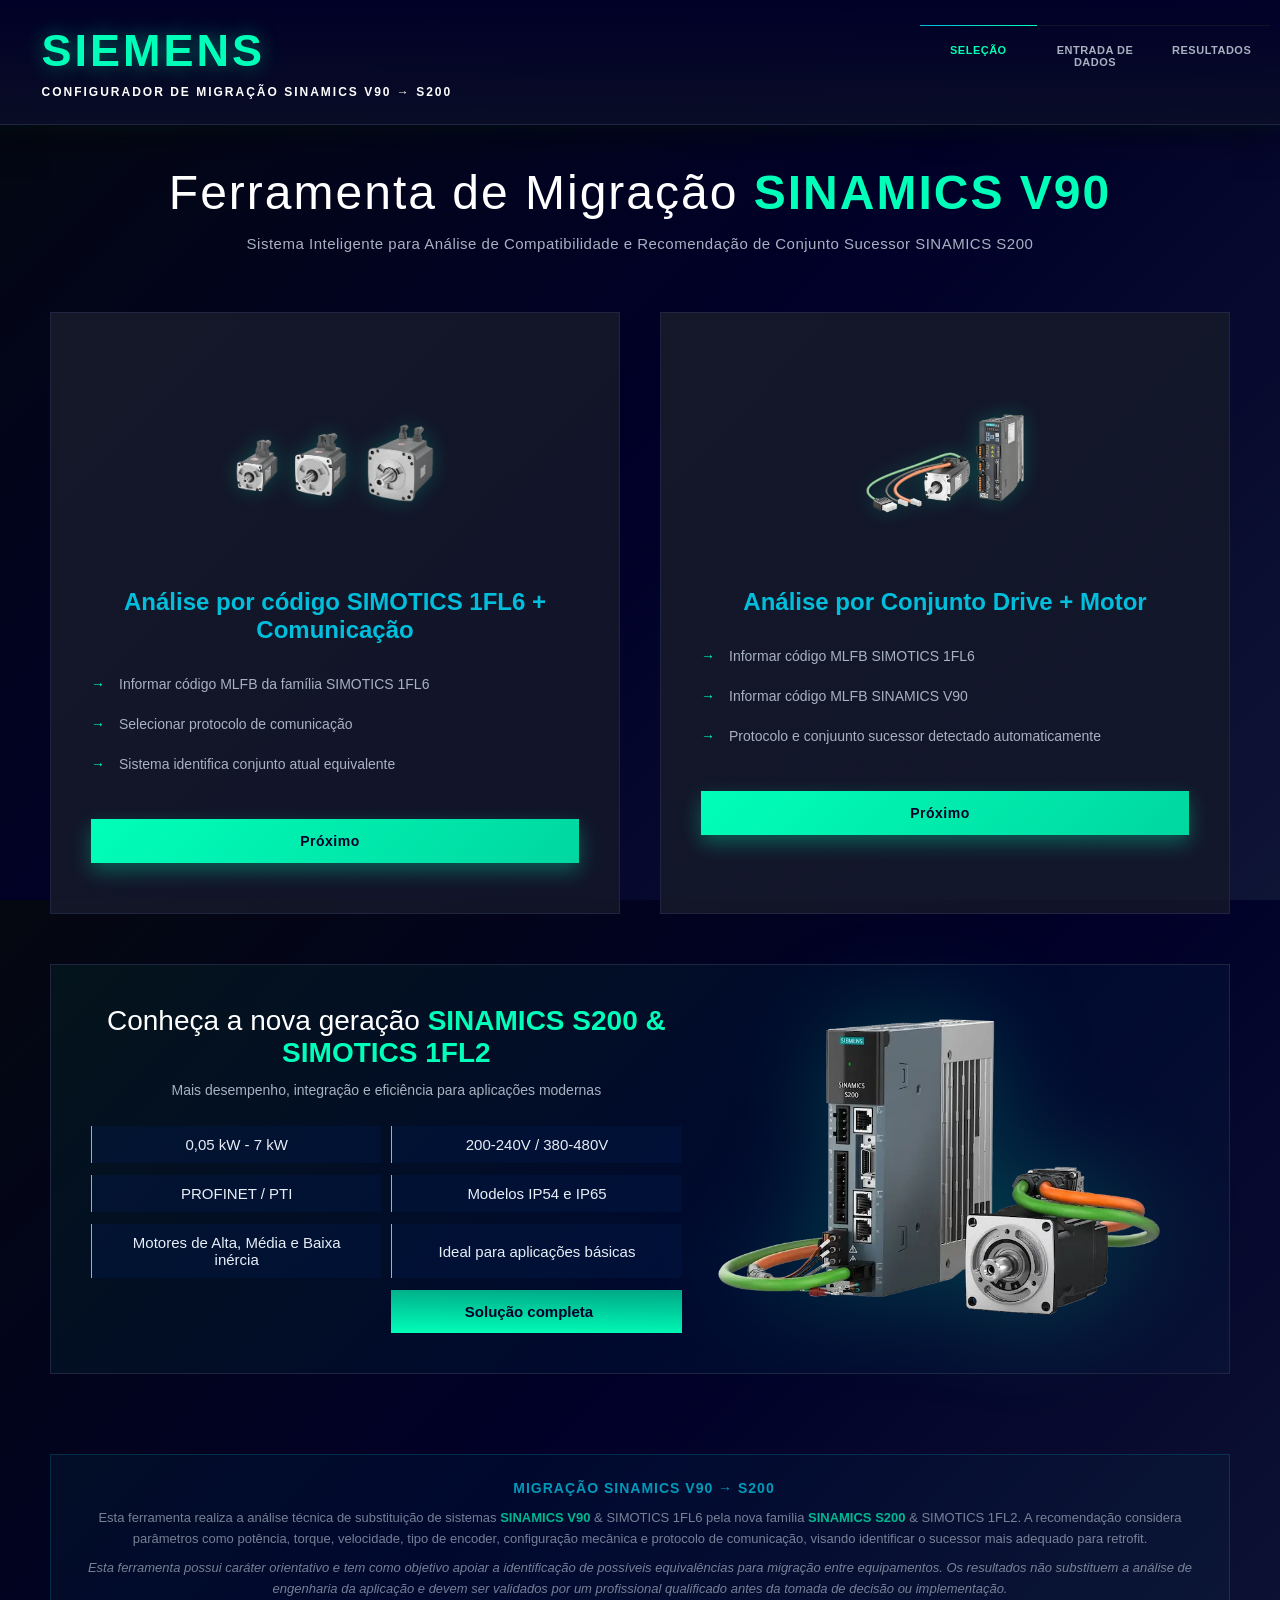
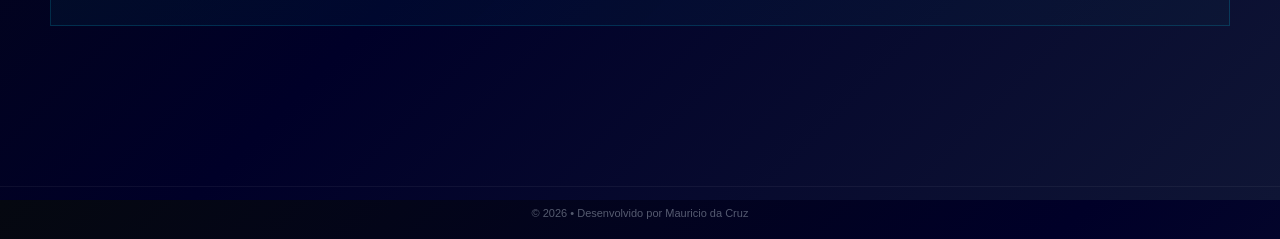
<file: FrontEnd/index.html>
<!DOCTYPE html>
<html lang="pt-BR">
<head>
    <meta name="viewport" content="width=device-width, initial-scale=1.0">
    <meta charset="UTF-8">
    <meta name="viewport" content="width=device-width, initial-scale=1.0">
    <title>Configurador de Migração SINAMICS V90 → S200 | Siemens</title>
    <link rel="stylesheet" href="CSS/styles.css">
</head>

<body>
    <!-- HEADER -->
    <div class="header">
        <div class="header-left">
            <div class="header-logo">
                <a href="#" onclick="goHome()">
                    <span>SIEMENS</span>
                </a>
            </div>
            <div class="header-title">Configurador de Migração SINAMICS V90 → S200</div>
        </div>
        <div class="progress-section">
            <div class="progress-bar-container">
                <div class="progress-bar" id="progress-bar"></div>
            </div>
            <div class="progress-steps">
                <div class="progress-step active" id="step-1">Seleção</div>
                <div class="progress-step" id="step-2">Entrada de Dados</div>
                <div class="progress-step" id="step-3">Resultados</div>
            </div>
        </div>
    </div>

    <!-- SELECTION PAGE -->
    <div id="page-selection" class="page active">
        <div class="container">
            <div class="selection-wrapper">
                <div class="selection-title">
                    <h1>Ferramenta de Migração <span> SINAMICS V90</span></h1>
                    <p>Sistema Inteligente para Análise de Compatibilidade e Recomendação de Conjunto Sucessor <span> SINAMICS S200 </span></p>
                </div>

                <div class="selection-grid">
                    <div class="selection-card" onclick="selectMode('motor')">
                        <div class="card-icon">
                            <img src="img/motores.webp" alt="Motor" loading="lazy"/>
                        </div>
                        <h2>Análise por código SIMOTICS 1FL6 + Comunicação</h2>
                        <ul>
                            <li>Informar código MLFB da família SIMOTICS 1FL6 </li>
                            <li>Selecionar protocolo de comunicação</li>
                            <li>Sistema identifica conjunto atual equivalente</li>
                        </ul>
                        <button class="btn">Próximo <i class="fas fa-arrow-right"></i></button>
                    </div>

                    <div class="selection-card" onclick="selectMode('motor-drive')">
                        <div class="card-icon">

                        <img src="img/conjunto.webp" alt="Servoacionamento" class="img-conjunto" loading="lazy">    
                        </div>
                        <h2>Análise por Conjunto Drive + Motor</h2>
                        <ul>
                            <li>Informar código MLFB SIMOTICS 1FL6</li>
                            <li>Informar código MLFB SINAMICS V90</li>
                            <li>Protocolo e conjuunto sucessor detectado automaticamente</li>
                        </ul>
                        <button class="btn">Próximo <i class="fas fa-arrow-right"></i></button>
                    </div>
                </div>

                    <!--Conheça a familia S200-->

                <div class="s200-highlight">
                <div class="s200-content">

                    <!-- TEXTO -->
                    <div class="s200-text">
                        <h2>Conheça a nova geração <span>SINAMICS S200 & SIMOTICS 1FL2</span></h2>
                        <p class="s200-subtitle">
                            Mais desempenho, integração e eficiência para aplicações modernas 
                        </p>
                        <div class="s200-features">
                            <div class="feature-item"> 0,05 kW - 7 kW</div>
                            <div class="feature-item"> 200-240V / 380-480V</div>
                            <div class="feature-item"> PROFINET / PTI </div>
                            <div class="feature-item"> Modelos IP54 e IP65</div>
                            <div class="feature-item"> Motores de Alta, Média e Baixa inércia</div>
                            <div class="feature-item"> Ideal para aplicações básicas</div>
                            <div class="feature-item empty"></div>
                            <div class="feature-button">
                                <a href="https://cache.industry.siemens.com/dl/files/562/109823562/att_1349952/v1/motion-control-drives-D37-1-complete-English-2025-11.pdf" 
                                rel="noopener noreferrer" target="_blank" title="Ver catálogo D37.1/2025 ">
                                    Solução completa <i class= "fas fa-arrow-right"></i>  
                                </a>
                            </div>
                                
                            </div>
                        </div>
                    
                    <!-- IMAGEM -->
                            <div class="s200-image">
                                <a href="https://sieportal.siemens.com/en-us/products-services/10535666?tree=CatalogTree" target="_blank" title="Ver portfólio completo">
                                    <img src="img/s200conjunto.webp" alt="SINAMICS S200 + 1FL2" loading="lazy">
                                </a>
                            </div>
       </div>
             </div>
              <div class="migration-disclaimer">
                            <div class="disclaimer-content">

                                <h3>
                                    <i class="fas fa-info-circle"></i>
                                    Migração SINAMICS V90 → S200
                                </h3>

                                <p>
                                    Esta ferramenta realiza a análise técnica de substituição de sistemas
                                    <strong>SINAMICS V90</strong> & SIMOTICS 1FL6 pela nova família
                                    <strong>SINAMICS S200</strong> & SIMOTICS 1FL2.
                                    
                                    A recomendação considera parâmetros como potência, torque, velocidade, tipo de encoder,
                                    configuração mecânica e protocolo de comunicação, visando identificar o sucessor mais adequado para retrofit.
                                </p>

                                <t>
                                    Esta ferramenta possui caráter orientativo e tem como objetivo apoiar a identificação de possíveis equivalências para migração entre equipamentos.
                                    Os resultados não substituem a análise de engenharia da aplicação e devem ser validados por um profissional qualificado antes da tomada de decisão ou implementação.
                                </t>

                     </div>
</div>


            </div>
        </div>
    </div>

    <!-- INPUT PAGE -->
    <div id="page-input" class="page">
        <div class="container">
            <div class="input-wrapper">
                <div class="input-form-section">
                    <h1 id="input-title">Entrada de Dados</h1>
                    <p class="input-form-subtitle">Informe os parâmetros por MLFB e protocolo de comunicação do conjunto atual</p>

                    <div class="error-message" id="input-error"></div>

                    <form id="input-form" onsubmit="handleSearch(event)">
                        <div class="form-group">
                            <label for="motor-mlfb">Código MLFB do Servomotor SIMOTICS 1FL6 <span class="required">*</span></label>
                            <input
                                type="text"
                                id="motor-mlfb"
                                placeholder="Ex: 1FL6042-1AC61-2AA1"
                                autocomplete="off"
                                onblur="validateMotor()"
                                required
                            >
                            <div class="form-feedback"></div>
                            <small>Formato padrão: 1FL6XXX-XXXXX-XXXXX (SIMOTICS 1FL6)</small>
                        </div>

                        <div class="form-group" id="drive-group" style="display: none;">
                            <label for="drive-mlfb">Código MLFB do Drive SINAMICS V90 <span class="required">*</span></label>
                            <input
                                type="text"
                                id="drive-mlfb"
                                placeholder="Ex: 6SL3210-1KE21-2UF1"
                                autocomplete="off"
                                onblur="validateDrive()"
                            >
                            <div class="form-feedback"></div>
                            <small>Série SINAMICS V90 (formato: 6SL3210-XXXXX-XXXXX)</small>
                        </div>

                        <div class="form-group" id="communication-group" style="display: none;">
                            <label>Protocolo de Comunicação <span class="required">*</span></label>
                            <div class="radio-group">
                                <label>
                                    <input type="radio" name="communication" value="PTI" required>
                                    PTI (Trem de Pulsos)
                                </label>
                                <label>
                                    <input type="radio" name="communication" value="PROFINET" required>
                                    PROFINET
                                </label>
                            </div>
                        </div>

                        
                        <div class="form-actions">
                            <button type="button" class="btn btn-secondary" onclick="goBack()">
                                <i class="fas fa-arrow-left"></i> Voltar
                            </button>
                            <button type="submit" class="btn" id="search-btn">
                            <span class="btn-text">
                                Identificar Sucessor
                                <i class="fas fa-search"></i>
                            </span>
                            <span class="btn-loading" style="display: none;">
                                <span class="spinner"></span>
                                Processando
                            </span>
                            </button>
                           
                        </div>
                    </form>
                </div>

                <div class="motor-illustration">
                    <div class="motor-visual" id="motor-visual1">
                        <img src="img/conjunto.webp" alt="Motor V90 1FL6" loading="lazy">
                    </div>
                    <div class="motor-info">
                        <h3>Série SIMOTICS S-1FL6</h3>
                        <p>Motor Síncrono de Ímã Permanente com Comunicação Integrada e Encoder de Posição</p>
                    </div>
                </div>
            </div>

            </div>




        </div>
    </div>


    <!-- RESULT PAGE -->
    <div id="page-result" class="page">
        <div class="container">
            <div class="result-header">
                <h1>Análise de <span>Compatibilidade</span></h1>
                <p>Comparativo técnico entre configuração atual e sucessor recomendado</p>
            </div>

            <!-- COMPARISON -->
            <div class="comparison-wrapper">
                <div class="comparison-card v90">
                    <div class="card-header">
                        <div class="card-header-icon">🟡</div>
                        <div>
                            <h2>Configuração Atual Legada</h2>
                            <span class="subtitle">SINAMICS V90 & SIMOTICS 1FL6</span>
                        </div>
                    </div>

                    <div class="product-codes-section">
                        <span class="product-codes-title">Códigos de Identificação</span>
                        <div class="product-code-item">
                            <span class="product-code-label">MLFB do Motor</span>
                            <span class="product-code-value" id="result-motor-v90">-</span>
                        </div>
                        <div class="product-code-item" id="result-drive-v90-container" style="display: none;">
                            <span class="product-code-label">MLFB do Drive</span>
                            <span class="product-code-value" id="result-drive-v90">-</span>
                        </div>
                    </div>


                    <table class="specs-table">

                      
                        <tr>
                            <td>Potência Nominal (Motor)</td>
                            <td id="spec-power-v90">-</td>
                        </tr>
                          <tr>
                            <td>Potência do Drive</td>
                            <td id="spec-drive-power-v90">-</td>
                        </tr>
                        <tr>
                            <td>Torque Nominal</td>
                            <td id="spec-torque-v90">-</td>
                        </tr>
                        <tr>
                            <td>Velocidade Síncrona</td>
                            <td id="spec-speed-v90">-</td>
                        </tr>
                        <tr>
                            <td>Tensão de Alimentação</td>
                            <td id="spec-voltage-v90">-</td>
                        </tr>
                        <tr>
                            <td>Configuração de Fases</td>
                            <td id="spec-phases-v90">-</td>
                        </tr>
                        <tr>
                            <td>Protocolo de Comunicação</td>
                            <td id="spec-comm-v90">-</td>
                        </tr>
                        <tr>
                            <td>Tipo de Encoder</td>
                            <td id="spec-encoder-v90">-</td>
                        </tr>
                        <tr>
                            <td>Configuração de Eixo</td>
                            <td id="spec-shaft-v90">-</td>
                        </tr>
                        <tr>
                            <td>Sistema de Freio</td>
                            <td id="spec-brake-v90">-</td>
                        </tr>
                        <tr>
                            <td>Altura do Eixo</td>
                            <td id="spec-height-v90">-</td>
                        </tr>
                    </table>
                </div>

               

                <div class="comparison-card s200">
                    
                    <div class="card-header">
                       <div class="card-header custom-header">

                            <!-- ÍCONE ESQUERDO -->
                            <img src="img/new.webp" class="header-icon-left" alt="Ícone S200" loading="lazy">

                            <!-- TEXTO CENTRAL -->
                            <div class="header-text">
                                <h2>Sucessor Recomendado</h2>
                                <span class="subtitle">SINAMICS S200 & SIMOTICS 1FL2</span>
                            </div>

                            <!-- BADGE NEW (DIREITA) -->
                            <img src="img/eco.webp" class="header-icon-right" alt="New" loading="lazy">

                        </div>
                    </div>

                    <div class="product-codes-section">
                        <span class="product-codes-title">Códigos de Identificação</span>
                        <div class="product-code-item">
                             <div id="ip-toggle-container" style="display:none;"></div>
                            <span class="product-code-label">MLFB do Motor</span>
                            <span class="product-code-value" id="result-motor-s200">-</span>
                        </div>

                       

                        
                        <div class="product-code-item" id="result-drive-s200-container" style="display: none;">
                            <span class="product-code-label">MLFB do Drive</span>
                            <span class="product-code-value" id="result-drive-s200">-</span>
                        </div>
                    </div>

                    <table class="specs-table">
                        <tr>
                            <td>Potência Nominal (Motor)</td>
                            <td id="spec-power-s200">-</td>
                        </tr>
                        <tr>
                            <td>Potência do Drive</td>
                            <td id="spec-drive-power-s200">-</td>
                        </tr>
                        <tr>
                            <td>Torque Nominal</td>
                            <td id="spec-torque-s200">-</td>
                        </tr>
                        <tr>
                            <td>Velocidade Síncrona</td>
                            <td id="spec-speed-s200">-</td>
                        </tr>
                        <tr>
                            <td>Tensão de Alimentação</td>
                            <td id="spec-voltage-s200">-</td>
                        </tr>
                        <tr>
                            <td>Configuração de Fases</td>
                            <td id="spec-phases-s200">-</td>
                        </tr>
                        <tr>
                            <td>Protocolo de Comunicação</td>
                            <td id="spec-comm-s200">-</td>
                        </tr>
                        <tr>
                            <td>Tipo de Encoder</td>
                            <td id="spec-encoder-s200">-</td>
                        </tr>
                        <tr>
                            <td>Configuração de Eixo</td>
                            <td id="spec-shaft-s200">-</td>
                        </tr>
                        <tr>
                            <td>Sistema de Freio</td>
                            <td id="spec-brake-s200">-</td>
                        </tr>
                        <tr>
                            <td>Altura do Eixo</td>
                            <td id="spec-height-s200">-</td>
                        </tr>
                    </table>
                </div>
            </div>

            <!-- CHARTS -->
           <div class="charts-section">

    <div class="charts-title">
        <i class="fas fa-cube"></i>
        Conjunto Sucessor <span>SINAMICS S200 & SIMOTICS 1FL2</span> (Ver no SiePortal)
    </div>
<div class="product-grid">

    <!-- DRIVE S200 -->
    <a id="s200-drive-link"
       class="product-card"
       target="_blank"
       rel="noopener noreferrer"
       data-power-field="potencia_kw_drive"
       data-suffix="kW">

        <img src="img/s200_individual.webp" alt="Drive S200" title="Abrir no SiePortal" loading="lazy">

        <div class="product-label">
            ServoDrive SINAMICS S200 - <span class="auto-power"></span>
        </div>
    </a>

    <!-- MOTOR S200 -->
    <a id="s200-motor-link"
       class="product-card"
       target="_blank"
       rel="noopener noreferrer"
       data-power-field="potencia_kw"
       data-suffix="kW">

        <img src="img/1fl2_individual.webp" alt="Motor S200" title="Abrir no SiePortal" loading="lazy">

        <div class="product-label">
            Servomotor SIMOTICS 1FL2 - <span class="auto-power"></span> 
        </div>
    </a>

</div>
</div>

            <!-- WARNINGS -->
            <div class="warnings-section" id="warnings-section">
                <h3> Observações Técnicas Relevantes</h3>
                <div id="warnings-list"></div>
            </div>

            <!-- ACTIONS -->
            <div class="result-actions">
                <button class="btn btn-secondary" onclick="copyToClipboard()">
                    <i class="fas fa-copy"></i> Copiar Códigos
                </button>
                <button class="btn" onclick="newSearch()">
                    <i class="fas fa-search"></i> Nova Análise
                </button>
                <button class="btn btn-secondary" onclick="exportToExcel()">
                    <i class="fas fa-file-excel"></i> Exportar .XLSX
                </button>
            </div>
        </div>
    </div>

    <!-- ERROR PAGE -->
    <div id="page-error" class="page">
        <div class="error-container">
            <div class="error-icon">❌</div>
            <h1>Análise Inconclusiva</h1>
            <p>Não foi possível identificar um sucessor compatível para a configuração técnica informada. Verifique os códigos MLFB e tente novamente.</p>

            <div style="margin-top: 40px;">
                <button class="btn btn-secondary" onclick="goBack()" style="margin-bottom: 15px;">
                    <i class="fas fa-arrow-left"></i> Voltar
                </button>
                <button class="btn" onclick="newSearch()">
                    <i class="fas fa-search"></i> Nova Análise
                </button>
            </div>
        </div>
    </div>

    <div class="copy-feedback" id="copy-feedback">
        <i class="fas fa-check-circle"></i> Códigos copiados com sucesso!
    </div>

    <script>
    async function loadXLSX() {
        if (!window.XLSX) {
            await import("https://cdn.jsdelivr.net/npm/xlsx@0.18.5/dist/xlsx.full.min.js");
        }
    }
    </script>
    <script src="Js/app.v2.5.js"></script>
    <footer class="footer">
    <span>© 2026 • Desenvolvido por Mauricio da Cruz </span>
    </footer>
</body>
</html>
</file>
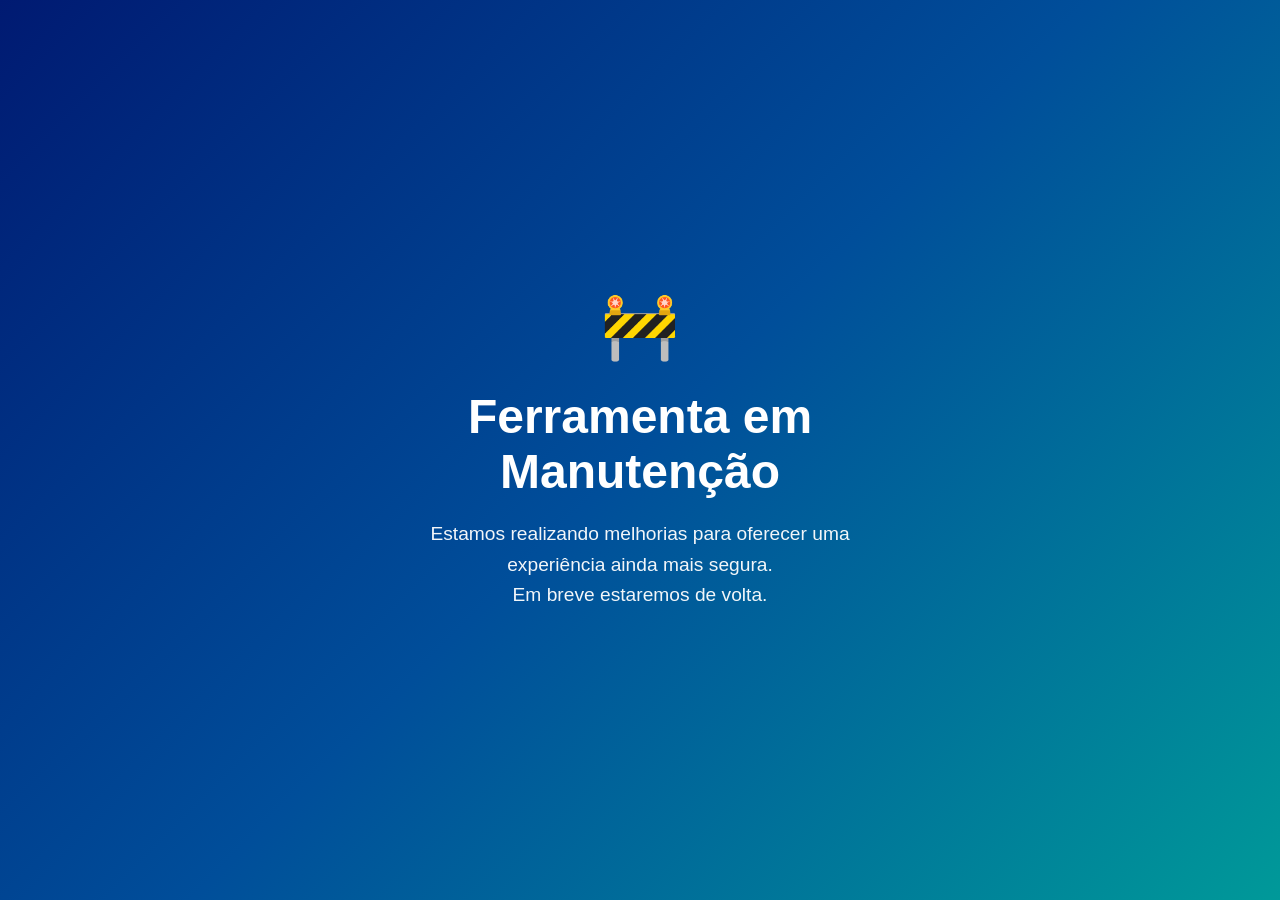
<file: FrontEnd/index_manutencao.html>
<!DOCTYPE html>
<html lang="pt-BR">
<head>
    <meta charset="UTF-8">
    <meta name="viewport" content="width=device-width, initial-scale=1.0">
    <title>Ferramenta de Migração SINAMICS </title>

    <style>
        * {
            margin: 0;
            padding: 0;
            box-sizing: border-box;
        }

        body {
            height: 100vh;
            display: flex;
            justify-content: center;
            align-items: center;

            background: linear-gradient(
                135deg,
                #001A72 0%,
                #004E9A 50%,
                #009999 100%
            );

            font-family: Arial, sans-serif;
            color: white;
            text-align: center;
        }

        .container {
            max-width: 600px;
            padding: 40px;
        }

        h1 {
            font-size: 3rem;
            margin-bottom: 20px;
        }

        p {
            font-size: 1.2rem;
            line-height: 1.6;
            opacity: 0.95;
        }

        .icon {
            font-size: 4rem;
            margin-bottom: 25px;
        }
    </style>
</head>
<body>
    <div class="container">
        <div class="icon">🚧</div>
        <h1>Ferramenta em Manutenção</h1>
        <p>
            Estamos realizando melhorias para oferecer uma experiência ainda mais segura.
        </p>
        <p>
            Em breve estaremos de volta.
    </div>
</body>
</html>
</file>
<file: FrontEnd/CSS/styles.css>
.charts-title span,.disclaimer-content strong,.header-logo span,.progress-step.active,.radio-group label:hover{color:var(--bold-green)}*,.feature-item{box-sizing:border-box}.disclaimer-content t,.form-group small,.warning-item div:last-child,.warning-list li{font-style:italic}.bar-label,.error-container,.migration-banner,.motor-info,.product-card,.progress-step,.result-header,.selection-wrapper{text-align:center}*{margin:0;padding:0}:root{--bold-green:#00FFB9;--dark-blue:#000028;--light-petrol:#00BEDC;--white:#FFFFFF;--dark-bg:#0a0e27;--darker-bg:#050810;--card-bg:#141829;--card-hover:#1a1f3a;--border-color:#1f2540;--text-primary:#e8eef7;--text-secondary:#a8b2c1;--color-origin:#FFC107;--color-destination:#00FFB9}body,html{width:100%;height:100%}body{font-family:'Segoe UI',Arial,sans-serif;background:linear-gradient(135deg,var(--darker-bg) 0,var(--dark-blue) 50%,#0f1535 100%);color:var(--text-primary);min-height:100vh;overflow-x:hidden}.header{background:linear-gradient(180deg,rgba(0,0,40,.95) 0,rgba(10,14,39,.9) 100%);padding:25px 10px;box-shadow:0 8px 32px rgba(0,0,0,.6),0 0 20px rgba(0,255,185,.1);display:flex;justify-content:space-between;align-items:right;border-bottom:1px solid var(--border-color);position:right;top:0;z-index:100}.header-left{display:flex;flex-direction:column;gap:8px;margin-left:2.5%}.header-logo{font-size:45px;font-weight:700;color:var(--white);letter-spacing:3px;text-shadow:0 0 20px rgba(0,255,185,.4)}.header-logo a{text-decoration:none;color:inherit}.header-logo a:hover{opacity:.8}.header-title{color:#fff;font-size:12px;font-weight:600;letter-spacing:2px;text-transform:uppercase}.progress-section{display:flex;flex-direction:column;gap:12px;width:350px}.progress-bar-container{width:100%;height:1px;background:var(--border-color);overflow:hidden;box-shadow:inset 0 0 8px rgba(0,0,0,.5)}.progress-bar{height:100%;background:linear-gradient(90deg,var(--light-petrol) 0,var(--bold-green) 100%);width:0%;transition:width .8s cubic-bezier(.22, 1, .36, 1);box-shadow:0 0 15px rgba(0,255,185,.6)}.progress-steps{display:flex;justify-content:space-between;gap:100}.progress-step{flex:16;font-size:11px;font-weight:700;color:var(--text-secondary);padding:6px 8px;border-bottom:0 solid var(--border-color);transition:.3s;text-transform:uppercase;letter-spacing:.5px}.progress-step.active{border-bottom-color:var(--bold-green);text-shadow:0 0 1px rgba(0,4,3,.5)}.s200-highlight{margin-top:50px;padding:40px;border:1px solid var(--border-color);background:linear-gradient(135deg,rgba(0,255,185,.05) 0,rgba(0,190,220,.03) 100%)}.s200-content{display:grid;grid-template-columns:1.4fr 1.2fr;gap:1px;align-items:center}.s200-text h2{font-size:28px;color:var(--white);margin-bottom:10px;font-weight:300}.result-header h1 span,.s200-text h2 span,.selection-title h1 span{color:var(--bold-green);font-weight:700}.s200-subtitle{color:var(--text-secondary);font-size:14px;margin-bottom:25px;line-height:1.6}.feature-button a{display:flex;justify-content:center;align-items:center;gap:15px;background:linear-gradient(1deg,var(--bold-green) 0,#00d7a1c3 100%);color:var(--dark-blue);padding:13px;font-size:15px;font-weight:700;text-decoration:wavy;transition:.3s}.feature-button a:hover{transform:translateX(5px);box-shadow:0 10px 25px rgba(0,255,185,.4)}.empty{visibility:hidden}.s200-features{display:grid;grid-template-columns:10fr 10fr;gap:12px 10px;align-items:stretch;justify-items:stretch}.feature-item{font-size:15px;color:var(--text-primary);width:100%;background:rgba(1,23,69,.438);padding:10px 20px;border-left:1px solid var(--bold-green);transition:.3s;display:flex;align-items:center;justify-content:center}.feature-item:hover{background:rgba(0,255,187,.075);transform:translateX(2px)}.s200-image{display:flex;justify-content:right;align-items:right}.s200-image img{width:90%;max-width:500px;object-fit:contain;filter:drop-shadow(0 0 50px rgba(0, 255, 185, .2));transition:.3s}.card-icon img,.card-icon img.img-conjunto{width:200px;height:200px}.s200-image img:hover{transform:scale(1.15);filter:drop-shadow(0 0 25px rgba(0, 255, 185, .4))}@media (max-width:800px){.s200-content{grid-template-columns:1fr}}.comparison-wrapper,.input-wrapper,.product-grid,.selection-grid{grid-template-columns:1fr 1fr}.container{max-width:1400px;margin:0 auto;padding:40px 50px}.page{display:none;animation:.6s ease-out fadeIn}.error-message.show,.page.active,.result-wrapper{display:block}@keyframes fadeIn{from{opacity:0;transform:translateY(20px)}to{opacity:1;transform:translateY(0)}}.selection-wrapper{margin-bottom:60px}.selection-title h1{font-size:48px;color:var(--white);margin-bottom:15px;font-weight:300;letter-spacing:2px}.selection-title p{color:var(--text-secondary);font-size:15px;letter-spacing:.5px;margin-bottom:40px}.migration-banner{background:linear-gradient(135deg,rgba(0,255,185,.08) 0,rgba(0,190,220,.05) 100%);border:1px solid var(--light-petrol);padding:40px;margin-bottom:50px}.disclaimer-content h3,.migration-banner-title{margin-bottom:12px;letter-spacing:1px;text-transform:uppercase}.migration-banner-title{color:var(--bold-green);font-size:26px;font-weight:700}.migration-banner-subtitle{color:var(--light-petrol);font-size:15px;font-weight:600;margin-bottom:20px;letter-spacing:.5px}.migration-banner-description{color:var(--text-secondary);font-size:14px;line-height:1.8;max-width:900px;margin:0 auto}.migration-banner-highlight{display:inline;background:linear-gradient(135deg,var(--bold-green) 0,var(--light-petrol) 100%);-webkit-background-clip:text;-webkit-text-fill-color:transparent;background-clip:text;font-weight:700;font-size:14px}.migration-disclaimer{margin-top:80px;padding:25px 30px;border:1px solid rgba(0,190,220,.2);background:linear-gradient(135deg,rgba(0,190,220,.05) 0,rgba(0,255,185,.02) 100%)}.disclaimer-content h3{text-align:center;justify-content:center;font-size:14px;color:var(--light-petrol);font-weight:700;display:flex;align-items:center;gap:8px;opacity:80%}.disclaimer-content p,.disclaimer-content t{opacity:70%;font-size:13px;color:var(--text-secondary);margin-bottom:8px;line-height:1.6}.selection-grid{display:grid;gap:40px;margin-top:60px}.selection-card{background:linear-gradient(135deg,var(--card-bg) 0,rgba(20,24,41,.8) 100%);border:1px solid var(--border-color);padding:50px 40px;cursor:pointer;transition:.4s cubic-bezier(.4, 0, .2, 1);position:relative;overflow:hidden}.selection-card::before{content:'';position:absolute;top:0;left:-100%;width:100%;height:100%;background:linear-gradient(90deg,transparent,rgba(0,255,185,.1),transparent);transition:left .6s}.selection-card:hover::before{left:100%}.selection-card:hover{border-color:var(--bold-green);transform:translateY(-15px);box-shadow:0 30px 80px rgba(0,255,185,.15),inset 0 1px 0 rgba(255,255,255,.05);background:linear-gradient(135deg,rgba(20,24,41,.95) 0,#1a1f3a 100%)}.card-icon{margin-bottom:25px;display:flex;justify-content:center;align-items:center}.card-icon img{max-width:100%;max-height:100%;object-fit:contain;transition:.3s;filter:drop-shadow(0 0 10px rgba(0, 255, 185, .2))}.img-conjunto{width:150px;height:auto}.selection-card:hover .card-icon img{transform:scale(1.1);filter:drop-shadow(0 0 20px rgba(0, 255, 185, .5))}.selection-card:hover .card-icon{transform:scale(1.15) rotate(1deg)}.selection-card h2{color:var(--light-petrol);margin-bottom:20px;font-size:24px;font-weight:600;transition:.3s}.selection-card:hover h2{color:var(--bold-green);text-shadow:0 0 15px rgba(0,255,185,.5)}.selection-card ul{list-style:none;margin-bottom:35px;text-align:left}.selection-card li{padding:12px 0 12px 28px;color:var(--text-secondary);font-size:14px;position:relative;transition:.3s}.selection-card li::before{content:"→";color:var(--bold-green);font-weight:700;position:absolute;left:0;transition:.3s}.btn,.form-group input[type=text],.form-group select{transition:.3s cubic-bezier(.4, 0, .2, 1);width:100%}.selection-card:hover li{color:var(--text-primary);transform:translateX(5px)}.btn{background:linear-gradient(135deg,var(--bold-green) 0,#00d7a0 100%);color:var(--dark-blue);border:none;padding:14px 32px;cursor:pointer;font-size:14px;font-weight:700;display:inline-flex;align-items:center;gap:10px;letter-spacing:.5px;box-shadow:0 8px 20px rgba(0,255,185,.3);justify-content:center}.btn:hover{transform:translateY(-3px);box-shadow:0 12px 30px rgba(0,255,185,.5)}.btn-secondary{background:linear-gradient(135deg,var(--card-bg) 0,var(--card-hover) 100%);color:var(--text-primary);border:1px solid var(--light-petrol);box-shadow:0 8px 20px rgba(0,0,0,.3)}.input-form-section,.product-card{border:1px solid var(--border-color)}.btn-secondary:hover{border-color:var(--bold-green);box-shadow:0 12px 30px rgba(0,255,185,.2);background:linear-gradient(135deg,var(--card-hover) 0,rgba(26,31,58,.8) 100%)}.input-wrapper{display:grid;gap:60px;align-items:center}.input-form-section{background:linear-gradient(135deg,var(--card-bg) 0,rgba(20,24,41,.8) 100%);padding:50px;box-shadow:0 20px 60px rgba(0,0,0,.4)}.input-form-section h1{color:var(--bold-green);margin-bottom:10px;font-size:28px;font-weight:400;letter-spacing:1px}.input-form-subtitle{color:var(--text-secondary);font-size:13px;margin-bottom:40px;font-style:italic;letter-spacing:.5px}.form-group{margin-bottom:30px}.form-group label{display:block;color:var(--text-primary);font-weight:600;margin-bottom:10px;font-size:13px;text-transform:uppercase;letter-spacing:1px}.form-group label .required{color:#ff6b6b}.form-group input[type=text],.form-group select{padding:14px 16px;border:1px solid var(--border-color);font-size:14px;background:linear-gradient(135deg,rgba(10,14,39,.5) 0,rgba(5,8,16,.5) 100%);color:var(--text-primary)}.form-group input[type=text]::placeholder{color:var(--text-secondary)}.form-group input[type=text]:focus,.form-group select:focus{outline:0;border-color:var(--bold-green);box-shadow:0 0 0 3px rgba(0,255,185,.1);background:linear-gradient(135deg,rgba(10,14,39,.8) 0,rgba(5,8,16,.8) 100%)}.footer {
    text-align: center;
    font-size: 11px;
    color: rgba(168, 178, 193, 0.5); /* bem sutil */
    margin-top: 60px;
    padding: 20px 0;
    border-top: 1px solid rgba(255,255,255,0.05);
}

.footer span {
    transition: all 0.3s ease;
}

.ip-feedback {
    display: inline-flex;
    align-items:stretch;
    gap: 4px;
}

.footer span:hover {
    color: var(--bold-green);
}
/* CONTAINER */
.ip-segmented {
    position: relative;
    display: inline-flex;
    border: 2px solid #020e36;
    border-radius: 6px;
    overflow: hidden;
    background-color: #f5f5f5a5;
    margin: 0px 0px 18px 0px;
}

/* SLIDER DESLIZANTE */
.ip-slider {
    position: absolute;
    top: 0;
    left: 0;
    width: 50%;
    height: 100%;
    background-color: var(--bold-green);
    border-radius: 6px;
    transition: transform 0.25s ease;
    z-index: 1;
}

/* BOTÕES */
.ip-segment {
    position: relative;
    z-index: 2;
    padding: 8px 20px;
    font-size: 12px;
    color: #0b086d;
    cursor: pointer;
    background: transparent;
    border: none;
    outline: none;
    transition: color 0.2s ease;
}

/* TEXTO ATIVO */
.ip-segment.active {
    color: rgb(4, 5, 66);
    font-weight: bold;
    transform: scale(1.2) ;
}

/* HOVER */
.ip-segment:hover {
    color: #222222c0;
}

/* HEADER (label + feedback lado a lado) */
.ip-header {
    display: flex;
    justify-content: space-between;
    align-items: center;
    margin-bottom: 6px;
}

/* TEXTO FEEDBACK */
/* container geral */
.ip-wrapper {
    display: flex;
    flex-direction: column;
    gap: 6px;
}



/* linha 2 */
.ip-row {
    display: flex;
    align-items: center;
    gap: 35px;
}

/* feedback */
.ip-feedback {
    font-size: 12px;
    margin-bottom: 20px;
    align-items: center;
    height: 100%;
    color: #00FFB9;
    opacity: 0%;
    transform: translateY(0px);
    transition: all 0.2s ease;
}

/* animação */
.ip-feedback.show {
    opacity: 1;
    transform: translateY(0);
}

/* LABEL COM ÍCONE */
.ip-label {
    display: flex;
    align-items: center;
    gap: 6px;
    font-size: 14px;
    color: #666;
    margin-bottom: 6px;
}

/* ÍCONE */
.info-icon {
    position: relative;
    font-size: 16px;
    color: #888;
    cursor: pointer;
}

/* TOOLTIP */
.info-tooltip {
    position: absolute;
    bottom: 140%;
    left: 50%;
    transform: translateX(-50%) scale(0.95);
    
    background-color: #2b2b2b;
    color: #fff;
    font-size: 12px;
    padding: 8px 10px;
    border-radius: 6px;
    
    width: 220px;
    text-align: center;

    opacity: 0;
    pointer-events: none;

    transition: 
        opacity 0.2s ease,
        transform 0.2s ease;

    z-index: 10;
}

/* ESTADO VISÍVEL */
.info-tooltip.show {
    opacity: 1;
    transform: translateX(-50%) scale(1);
    pointer-events: auto;
}

/* SETINHA */
.info-tooltip::after {
    content: "";
    position: absolute;
    top: 100%;
    left: 50%;
    transform: translateX(-50%);
    
    border-width: 5px;
    border-style: solid;
    border-color: #2b2b2b transparent transparent transparent;
}

@media (max-width: 600px) {
    .ip-row {
        flex-direction: column;
        align-items: flex-start;
        gap: 6px;
    }

    .ip-feedback {
        margin-top: 2px;
    }
}
.info-icon:hover .info-tooltip {
    opacity: 1;
    transform: translateX(-50%) scale(1);
}

.form-group input[type=text].valid{border-color:#00d7a0;box-shadow:0 0 0 3px rgba(0,215,160,.1)}.form-group input[type=text].invalid{border-color:#ff6b6b;box-shadow:0 0 0 3px rgba(255,107,107,.1)}.form-feedback{margin-top:8px;font-size:12px;display:none;transition:.3s}.form-feedback.valid{color:#00d7a0;display:block}.form-feedback.invalid{color:#ff6b6b;display:block}.form-group small{color:var(--text-secondary);margin-top:8px;display:block;font-size:12px}.radio-group{display:flex;gap:30px;margin-top:14px}.radio-group label{display:flex;align-items:center;margin:0;cursor:pointer;font-weight:400;font-size:14px;color:var(--text-secondary);transition:.3s}.radio-group input[type=radio]{width:18px;height:18px;margin-right:10px;cursor:pointer;accent-color:var(--bold-green)}.form-actions,.result-actions{display:flex;gap:15px;margin-top:45px}.form-actions button,.result-actions button{flex:1;padding:16px;font-size:14px;font-weight:700;transition:.3s}@keyframes spin{to{transform:rotate(360deg)}}.spinner{width:18px;height:18px;border:3px solid rgba(255,255,255,.2);border-top-color:#00ffb9;border-radius:50%;animation:.6s linear infinite spin}.btn-text{display:inline-flex;align-items:center;gap:8px}.btn-loading,.btn.loading .btn-text{display:none}.btn-loading{align-items:center;gap:10px}.btn.loading .btn-loading{display:inline-flex;align-items:center;gap:10px}.btn:disabled{opacity:.8;cursor:not-allowed}.error-message{background:linear-gradient(135deg,rgba(255,107,107,.08) 0,rgba(255,107,107,.03) 100%);color:#f99;padding:14px 16px;margin-bottom:25px;display:none;border-left:1px solid #ff6b6b;font-size:14px;border:1px solid rgba(255,107,107,.2)}.motor-illustration{display:flex;flex-direction:column;align-items:center;justify-content:center;gap:30px}.motor-visual{width:450px;height:450px}.motor-visual img{width:100%;height:100%;object-fit:contain}.motor-visual:hover{border-color:var(--bold-green);box-shadow:0 0 30px rgba(0,255,185,.15)}.motor-visual svg{width:80%;height:80%;filter:drop-shadow(0 0 10px rgba(0, 255, 185, .3));transition:.3s}.motor-visual:hover svg{filter:drop-shadow(0 0 20px rgba(0, 255, 185, .6));transform:scale(1.05)}.motor-info{width:100%;background:linear-gradient(135deg,rgba(0,190,220,.08) 0,rgba(0,255,185,.03) 100%);border:1px solid var(--light-petrol);padding:20px}.motor-info h3{color:var(--bold-green);margin-bottom:10px;font-size:14px;font-weight:700;text-transform:uppercase;letter-spacing:1px}.motor-info p{color:var(--text-secondary);font-size:13px;line-height:1.6}.product-grid{display:grid;gap:20px}.new-badge{position:absolute;top:20px;right:100px;width:150px;height:auto;z-index:0;pointer-events:none}.product-card{text-decoration:none;color:inherit;padding:15px;border-radius:10px;transition:.3s;background:rgba(255,255,255,.02)}.product-card:hover{transform:translateY(-5px);box-shadow:0 10px 25px rgba(0,255,185,.15)}.product-card img{width:100%;max-height:170px;object-fit:contain}.product-label{margin-top:10px;font-size:12px;font-weight:700;text-transform:uppercase}.result-header{margin-bottom:20px}.result-header h1{color:var(--white);font-size:36px;margin-bottom:12px;font-weight:300;letter-spacing:2px}.card-header .subtitle,.result-header p{color:var(--text-secondary);letter-spacing:.5px}.result-header p{font-size:14px}.comparison-wrapper{display:grid;gap:50px;margin-bottom:60px}.card-header.custom-header{display:grid;grid-template-columns:1fr auto;align-items:center;gap:15px;border-bottom:none}.header-icon-left{width:100px;height:auto;flex-shrink:0}.header-icon-right{position:absolute;right:0;top:0;justify-self:end;max-width:30%;height:auto;flex-shrink:0;margin-left:auto}.comparison-card{background:linear-gradient(135deg,var(--card-bg) 0,rgba(20,24,41,.8) 100%);border:1px solid var(--border-color);padding:40px;transition:.4s cubic-bezier(.4, 0, .2, 1);overflow:hidden;position:relative}.comparison-card::before{content:'';position:absolute;top:0;left:0;right:0;height:3px;background:linear-gradient(90deg,var(--light-petrol),var(--bold-green))}.comparison-card.v90::before{background:linear-gradient(90deg,var(--color-origin),orange)}.comparison-card.s200 .card-header.custom-header{margin-bottom:0;padding-bottom:0}.comparison-card.s200::before{background:linear-gradient(90deg,var(--color-destination),#00d7a0);transform:scale(1.1);z-index:2}.comparison-card:hover{border-color:var(--bold-green);box-shadow:0 25px 7px rgba(0,255,185,.15)}.comparison-card.v90:hover{border-color:var(--color-origin);transform:translateY(-2px)}.comparison-card.s200:hover{border-color:var(--bold-green);transform:translateY(-16px)}.card-header,.specs-table tr{border-bottom:1px solid var(--border-color)}.card-header{display:flex;align-items:center;margin-bottom:30px;padding-bottom:20px}.card-header-icon{font-size:50px;margin-right:20px;transition:transform .3s}.product-code-label,.product-codes-title{font-size:12px;letter-spacing:1px;display:block}.comparison-card:hover .card-header-icon{transform:scale(1.15)}.card-header h2{color:var(--text-primary);font-size:18px;margin:0;font-weight:600;letter-spacing:.5px}.card-header .subtitle{display:block;font-size:13px;font-weight:400;margin-top:5px}.product-codes-section{background:linear-gradient(135deg,rgba(0,255,185,.06) 0,rgba(0,190,220,.03) 100%);border:1px solid var(--light-petrol);padding:25px;margin-bottom:35px}.chart-card,.charts-section{border:1px solid var(--border-color)}.chart-card h3,.product-codes-title{font-weight:700;margin-bottom:20px;text-transform:uppercase}.comparison-card.v90 .product-codes-section{background:linear-gradient(135deg,rgba(255,193,7,.08) 0,rgba(255,193,7,.02) 100%);border:1px solid rgba(85,65,6,.3)}.comparison-card.s200 .product-codes-section{background:linear-gradient(135deg,rgba(0,255,185,.08) 0,rgba(5,230,192,.03) 100%);border:1.5px solid var(--light-petrol)}.product-codes-title{color:var(--bold-green)}.comparison-card.v90 .product-code-value,.comparison-card.v90 .product-codes-title,.comparison-card.v90 .specs-table td:last-child .highlight{color:var(--color-origin)}.comparison-card.v90 .card-header{border-bottom:2px solid var(--border-color);padding-bottom:24px;margin-bottom:35px}.bar.s200~.bar-value,.comparison-card.s200 .product-code-value,.comparison-card.s200 .product-codes-title,.comparison-card.s200 .specs-table td:last-child .highlight{color:var(--color-destination)}.product-code-item{margin-bottom:18px}.product-code-item:last-child{margin-bottom:0}.product-code-label{color:var(--text-secondary);text-transform:uppercase;margin-bottom:6px}.product-code-value{color:var(--bold-green);font-size:18px;font-weight:700;font-family:'Courier New',monospace;letter-spacing:1px;word-break:break-all}.specs-table{width:100%;font-size:14px}.specs-table tr{transition:.3s}.specs-table tr:hover{background:rgba(0,255,185,.03)}.specs-table td{padding:14px 0}.specs-table td:first-child{color:var(--text-secondary);font-weight:700;width:50%}.chart-card h3,.specs-table td:last-child{color:var(--text-primary);letter-spacing:.5px}.specs-table td:last-child{font-weight:800;text-align:right;font-size:15.9px}.specs-table td:last-child .highlight{color:var(--bold-green);font-weight:1000}.charts-section{background:linear-gradient(135deg,var(--card-bg) 0,rgba(20,24,41,.8) 100%);padding:40px;margin-bottom:60px;transition:.3s}.bar,.chart-card{transition:.4s cubic-bezier(.4, 0, .2, 1)}.charts-section:hover{border-color:var(--light-petrol);box-shadow:0 20px 60px rgba(0,190,220,.1)}.charts-title{color:var(--white);font-size:18px;font-weight:600;margin-bottom:35px;padding-bottom:15px;border-bottom:1px solid var(--border-color);letter-spacing:.5px}.charts-grid{display:grid;grid-template-columns:repeat(3,1fr);gap:30px}.chart-card{background:linear-gradient(135deg,rgba(10,14,39,.3) 0,rgba(5,8,16,.3) 100%);padding:25px}.chart-card:hover{border-color:var(--bold-green);transform:translateY(-6px);box-shadow:0 15px 40px rgba(0,255,185,.1);background:linear-gradient(135deg,rgba(10,14,39,.5) 0,rgba(5,8,16,.5) 100%)}.chart-card h3{font-size:13px}.chart-canvas{display:flex;align-items:flex-end;justify-content:space-around;gap:15px;height:200px}.chart-bar{display:flex;flex-direction:column;align-items:center;gap:10px;flex:1}.bar{width:100%;background:linear-gradient(180deg,var(--color-origin) 0,orange 100%);box-shadow:0 0 15px rgba(255,193,7,.3);position:relative}.bar.s200{background:linear-gradient(180deg,var(--color-destination) 0,#00d7a0 100%);box-shadow:0 0 15px rgba(0,255,185,.3)}.chart-bar:hover .bar{box-shadow:0 0 25px rgba(0,255,185,.6);transform:scaleY(1.05)}.bar-label{font-size:11px;color:var(--text-secondary);width:100%;font-weight:600;text-transform:uppercase;letter-spacing:.5px}.bar-value{font-size:12px;font-weight:700;color:var(--color-origin);margin-top:5px}.warnings-section{background:linear-gradient(135deg,rgba(255,193,7,.06) 0,rgba(255,193,7,.02) 100%);border-left:1px solid #ffc107;padding:25px;margin-bottom:40px;display:none;border:1px solid rgba(255,193,7,.15)}.warnings-section h3{color:#f1cd179e;margin-bottom:18px;font-size:14px;font-weight:700;text-transform:uppercase;letter-spacing:1px}.warning-item{margin-bottom:18px;font-size:17px;line-height:1.7;padding:12px;background:rgba(0,0,0,.15);transition:.3s}.warning-item:hover{background:rgba(0,0,0,.2);transform:translateX(4px)}.warning-list{margin:0;padding-left:18px;list-style:none}.warning-list li{position:relative;padding-left:18px;margin-bottom:10px;font-size:13px;color:var(--text-secondary)}.warning-list li::before{content:"›";position:absolute;left:0;color:#ffc107;font-weight:700}.warning-item strong{color:#ffc107;display:block;margin-bottom:6px}.error-container{background:linear-gradient(135deg,var(--card-bg) 0,rgba(20,24,41,.8) 100%);border:1px solid #ff6b6b;padding:60px;box-shadow:0 20px 60px rgba(0,0,0,.4);max-width:650px;margin:80px auto}.error-icon{font-size:64px;margin-bottom:25px}.error-container h1{color:#ff6b6b;margin-bottom:18px;font-size:26px;font-weight:400;letter-spacing:1px}.error-container p{color:var(--text-secondary);margin-bottom:18px;line-height:1.7;font-size:14px}.copy-feedback{position:fixed;top:30px;right:30px;background:linear-gradient(135deg,var(--bold-green) 0,#00d7a0 100%);color:var(--dark-blue);padding:16px 24px;display:none;z-index:2000;font-size:13px;font-weight:700;box-shadow:0 12px 40px rgba(0,255,185,.4);letter-spacing:.5px}.copy-feedback.show{display:flex;align-items:center;gap:10px;animation:.5s cubic-bezier(.68,-.55,.265,1.55) bounceIn}@keyframes bounceIn{0%{opacity:0;transform:scale(.3) translateY(-20px)}100%{opacity:1;transform:scale(1) translateY(0)}}@media (max-width:1024px){.comparison-wrapper,.input-wrapper{grid-template-columns:1fr;gap:30px}.charts-grid,.selection-grid{grid-template-columns:1fr}.progress-section{width:250px}}@media (max-width:768px){.form-actions,.header,.result-actions{flex-direction:column}.motor-visual,.motor-visual img{width:100%;height:auto}.input-wrapper,.product-grid{grid-template-columns:1fr}.header{padding:15px 20px;gap:15px}.container,.motor-info{padding:15px}.selection-title h1{font-size:32px}.migration-banner{padding:25px;margin-top:40px;width:100%}.migration-banner-title{font-size:22px}.charts-section,.comparison-card,.input-form-section{padding:30px 20px}.progress-section{width:100%}.input-wrapper{gap:25px;width:100%}.input-form-section{padding:25px 15px;width:100%;max-width:100%;overflow:hidden}.form-group input,.form-group select{width:100%;max-width:100%}.form-actions,.radio-group{flex-direction:column;gap:10px}.motor-visual{max-width:280px}body{overflow-x:hidden}.product-card{min-height:220px}.product-card img{max-height:140px}}
</file>
